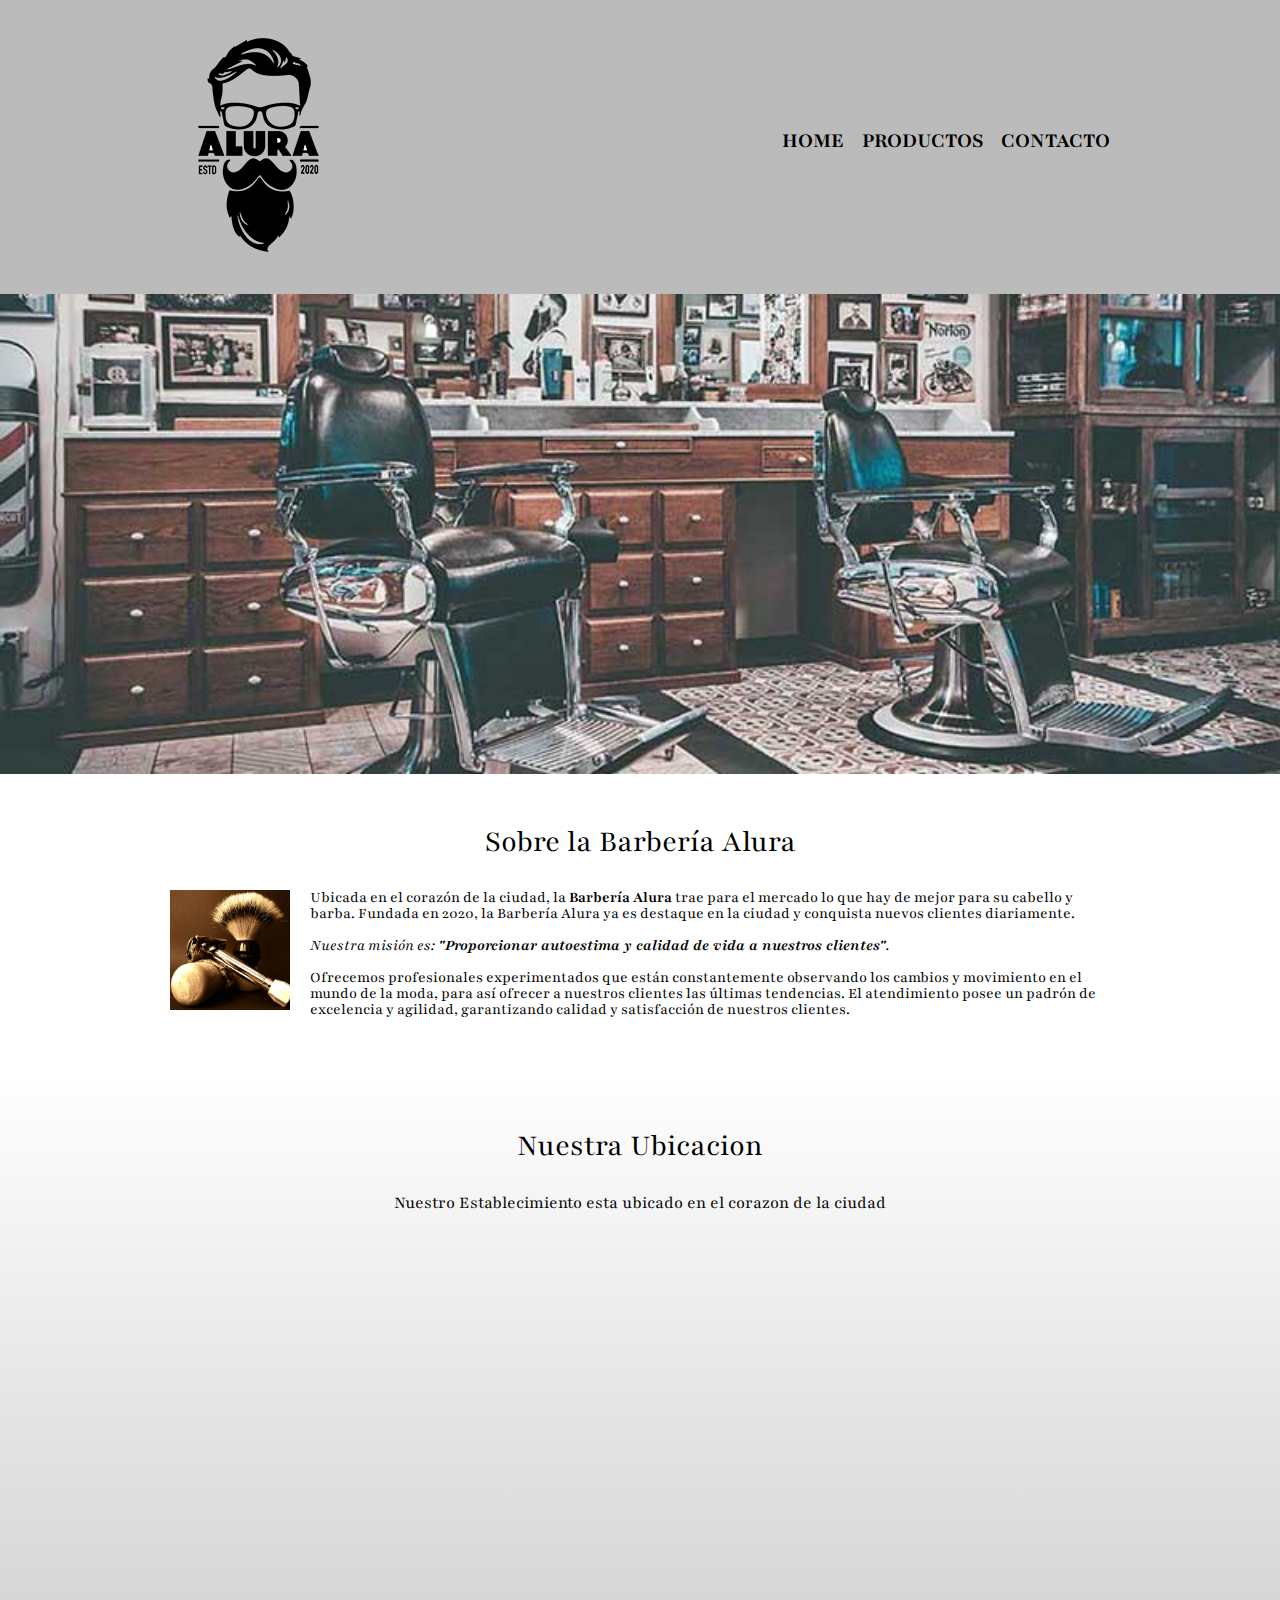
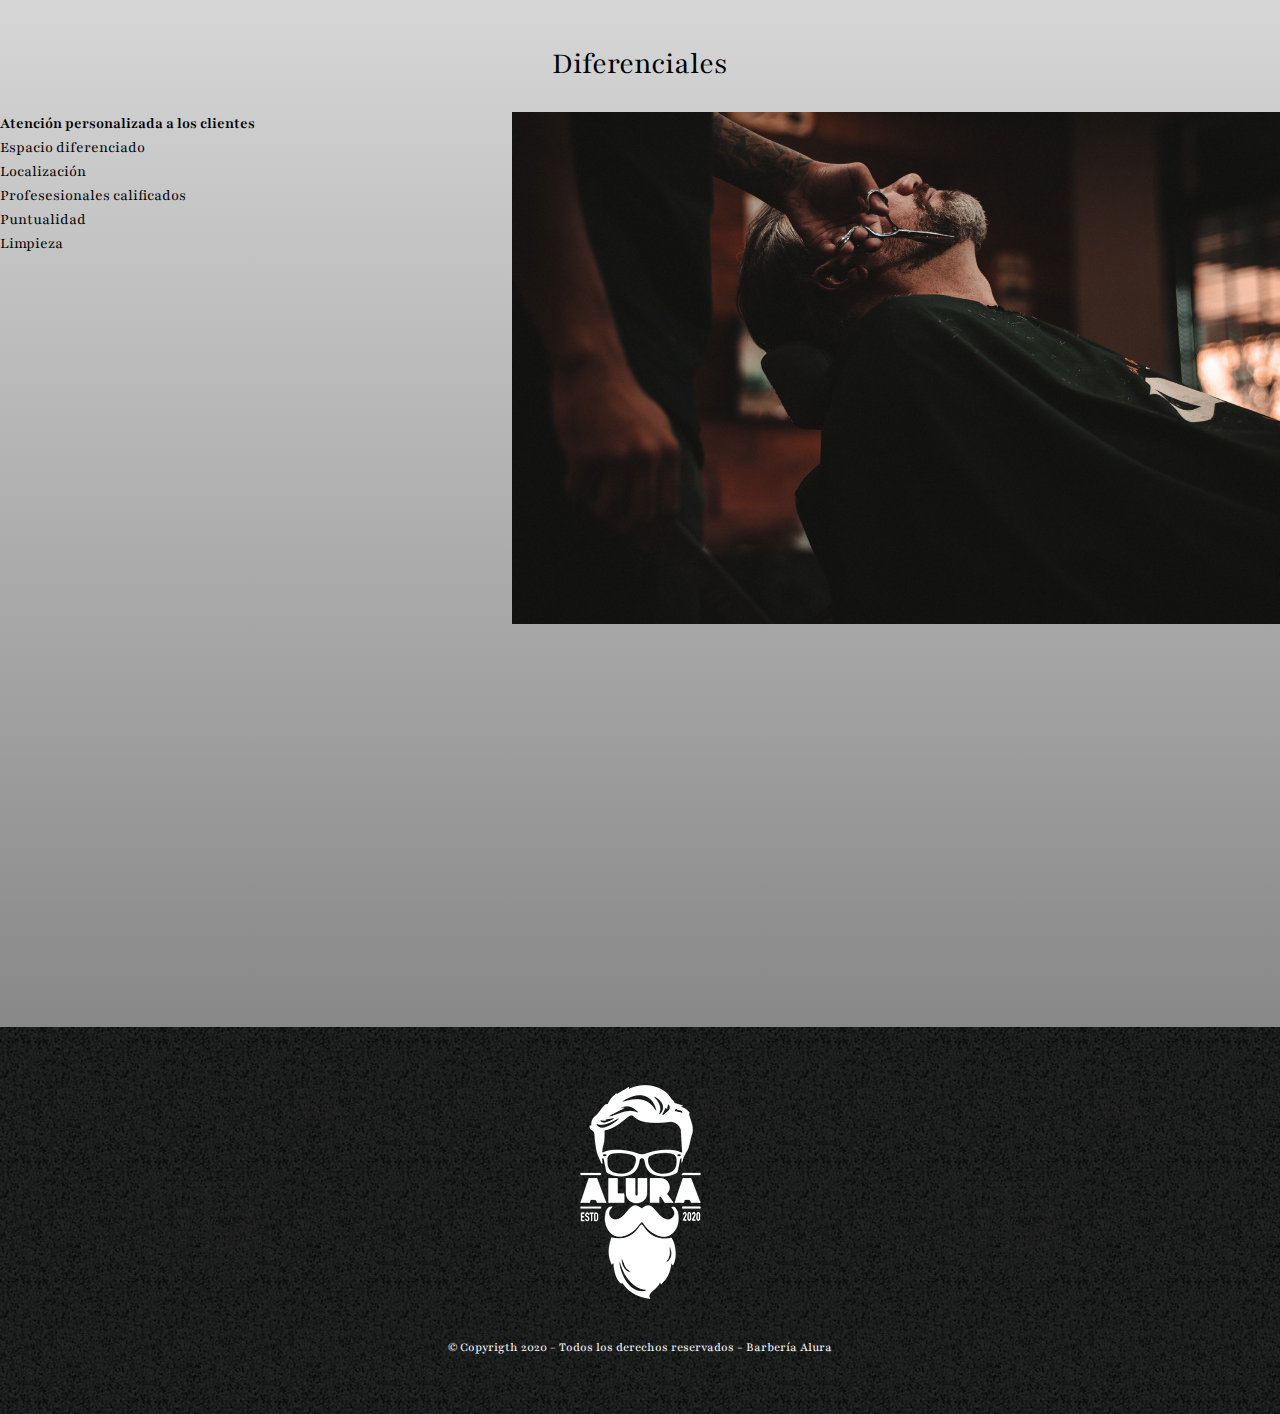
<file: 1759-HTML5 y CSS3 parte2-aula4/index.html>
<!DOCTYPE html>

<html lang="es">
    
    <head>

        <meta charset="UTF-8"> 
        <title>Barbería Alura</title>
        <link rel="stylesheet" href="reset.css">
        <link rel="stylesheet" href="styles.css">
        <link rel="preconnect" href="https://fonts.googleapis.com">
<link rel="preconnect" href="https://fonts.gstatic.com" crossorigin>
<link href="https://fonts.googleapis.com/css2?family=Playfair:ital@1&display=swap" rel="stylesheet">
    
    </head>

    <body>

        <header>
            <div class="caja">
                <h1><img src="imagenes/logo.png"></h1>
                <nav>
                    <ul>
                        <li><a href="index.html">Home</a></li>
                        <li><a href="productos.html">Productos</a></li>
                        <li><a href="contacto.html">Contacto</a></li>
                    </ul>
                </nav>
            </div>
        </header>
        <img class="banner" src="banner/banner.jpg">
        <main>

        
            <section class="principal">
                <h2 class="titulo-principal">Sobre la Barbería Alura</h2>
                <img src="utensilios.jpg" alt="utensilios barberia" class="utensilios">
    
                <p>Ubicada en el corazón de la ciudad, la <strong>Barbería Alura</strong> trae para el mercado lo que hay de mejor para su cabello y barba. Fundada en 2020, la Barbería Alura ya es destaque en la ciudad y conquista nuevos clientes diariamente.</p>
    
                <p id="mision"><em>Nuestra misión es: <strong>"Proporcionar autoestima y calidad de vida a nuestros clientes"</strong>.</em></p>
    
                <p>Ofrecemos profesionales experimentados que están constantemente observando los cambios y movimiento en el mundo de la moda, para así ofrecer a nuestros clientes las últimas tendencias. El atendimiento posee un padrón de excelencia y agilidad, garantizando calidad y satisfacción de nuestros clientes.</p> 
            </section>
            <div class="todo">
                <section class="mapa"> 
                    <h3 
                    class="titulo-principal" > Nuestra Ubicacion</h3>
                    <p> Nuestro Establecimiento esta ubicado en el corazon de la ciudad </p>
    
                    <div class="mapa-contenido">
                        <iframe src="https://www.google.com/maps/embed?pb=!1m14!1m12!1m3!1d883.0398959513329!2d-85.82013449202391!3d11.435863395970934!2m3!1f0!2f0!3f0!3m2!1i1024!2i768!4f13.1!5e1!3m2!1ses-419!2sni!4v1685423943294!5m2!1ses-419!2sni" width="100%" height="300" style="border:0;" allowfullscreen="" loading="lazy" referrerpolicy="no-referrer-when-downgrade"></iframe>
    
                    </div>
                    
                </section>
    
                <section class="diferenciales">
        
                    <h3 class="titulo-principal">Diferenciales</h3>
                    <div class="ContenidoDiferenciales">
                        <ul class="lista-Diferenciuales">
                            <li class="items">Atención personalizada a los clientes</li>
                            <li class="items">Espacio diferenciado</li>
                            <li class="items">Localización</li>
                            <li class="items">Profesesionales calificados</li>
                            <li class="items">Puntualidad</li>
                            <li class="items">Limpieza</li>
                        </ul><img src="diferenciales/diferenciales.jpg" class="imagen-Diferenciales">
                    </div>
    
    
                    <div class="video">
                        <iframe width="560" height="315" src="https://www.youtube.com/embed/wcVVXUV0YUY" frameborder="0" allow="accelerometer; autoplay; clipboard-write; encrypted-media; gyroscope; picture-in-picture" allowfullscreen></iframe>
                    </div>
                </section>
            </div>
            
        

    
            
        </main>

      
        
        <footer>
            <img src="logo-blanco.png" alt="logo en blnaco barberia Alura">
            <p class="copyright">
                &copy Copyrigth 2020 - Todos los derechos reservados - Barbería Alura
            </p>
        </footer>
    </body>
</html>
</file>
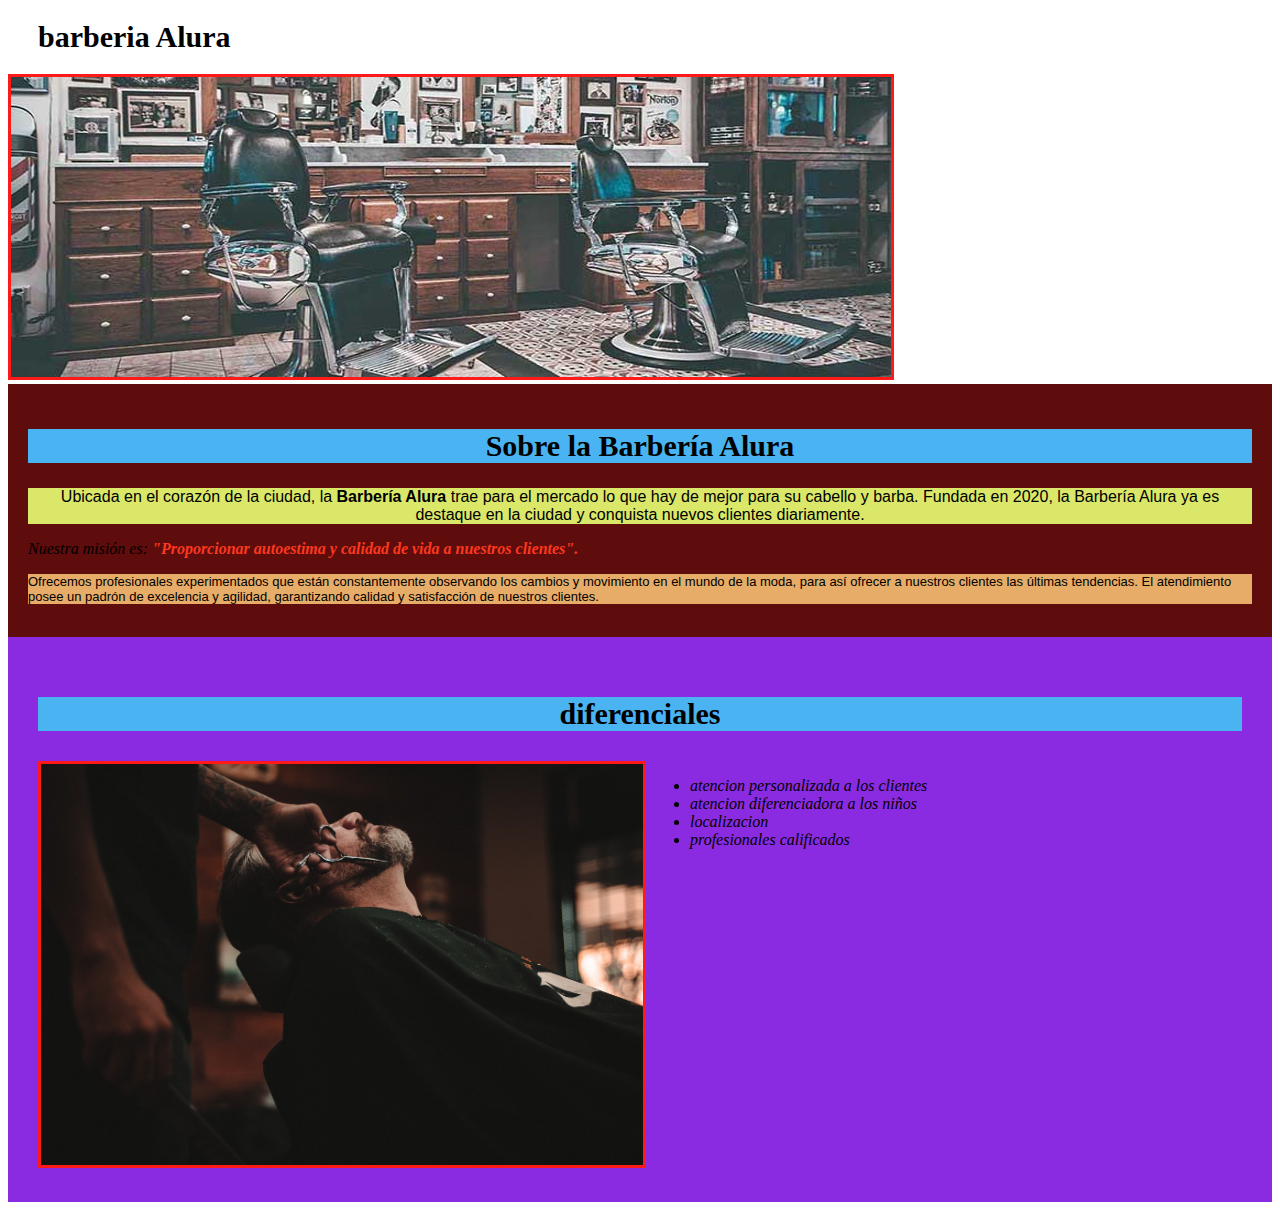
<file: curso 4 de programacion/index.html>
<!DOCTYPE html>
    <html lang="es">
            <head>
                <meta charset="UTF-8">
                <meta http-equiv="X-UA-Compatible" content="IE=edge">
                <meta name="viewport" content="width=device-width, initial-scale=1.0">
                <title>Barberia Alura</title>
                <link rel="stylesheet" href="style.css">
            </head>

            <body>

                <header> 
                        <h1 class="tituloPrincipal">barberia Alura</h1>
                </header>
                <img id="fotobarberia" src="banner.jpg" alt="BArberia Alura">
                <div class="principal">
                    <h2 class="tituloCentralizado">Sobre la Barbería Alura</h2> 

                    <p>Ubicada en el corazón de la ciudad, la <strong>Barbería Alura</strong> trae para el mercado lo que hay de mejor para su cabello y barba. Fundada en 2020, la Barbería Alura ya es destaque en la ciudad y conquista nuevos clientes diariamente. </p> 
    
                    <em> Nuestra misión es: <strong>"Proporcionar autoestima y calidad de vida a nuestros clientes". </strong> </em></p> 
    
                    <p id="presentacion":> Ofrecemos profesionales experimentados que están constantemente observando los cambios y movimiento en el mundo de la moda, para así ofrecer a nuestros clientes las últimas tendencias. El atendimiento posee un padrón de excelencia y agilidad, garantizando calidad y satisfacción de nuestros clientes.</p>
                </div>
                
                <div class="diferenciales">
                    <h3 class="tituloCentralizado">diferenciales</h3>
                    <img class="nuestrasDiferernciales" src="diferenciales.jpg" alt="nuestras diferencias">
                    <ul id="lista">
                        <li class="item">atencion personalizada a los clientes </li>
                        <li class="item">atencion diferenciadora a los niños </li>
                        <li class="item">localizacion   </li>
                        <li class="item">profesionales calificados </li>
                    </ul> 
                </div>
                
                    
                  
            </body>

    </html>
</file>
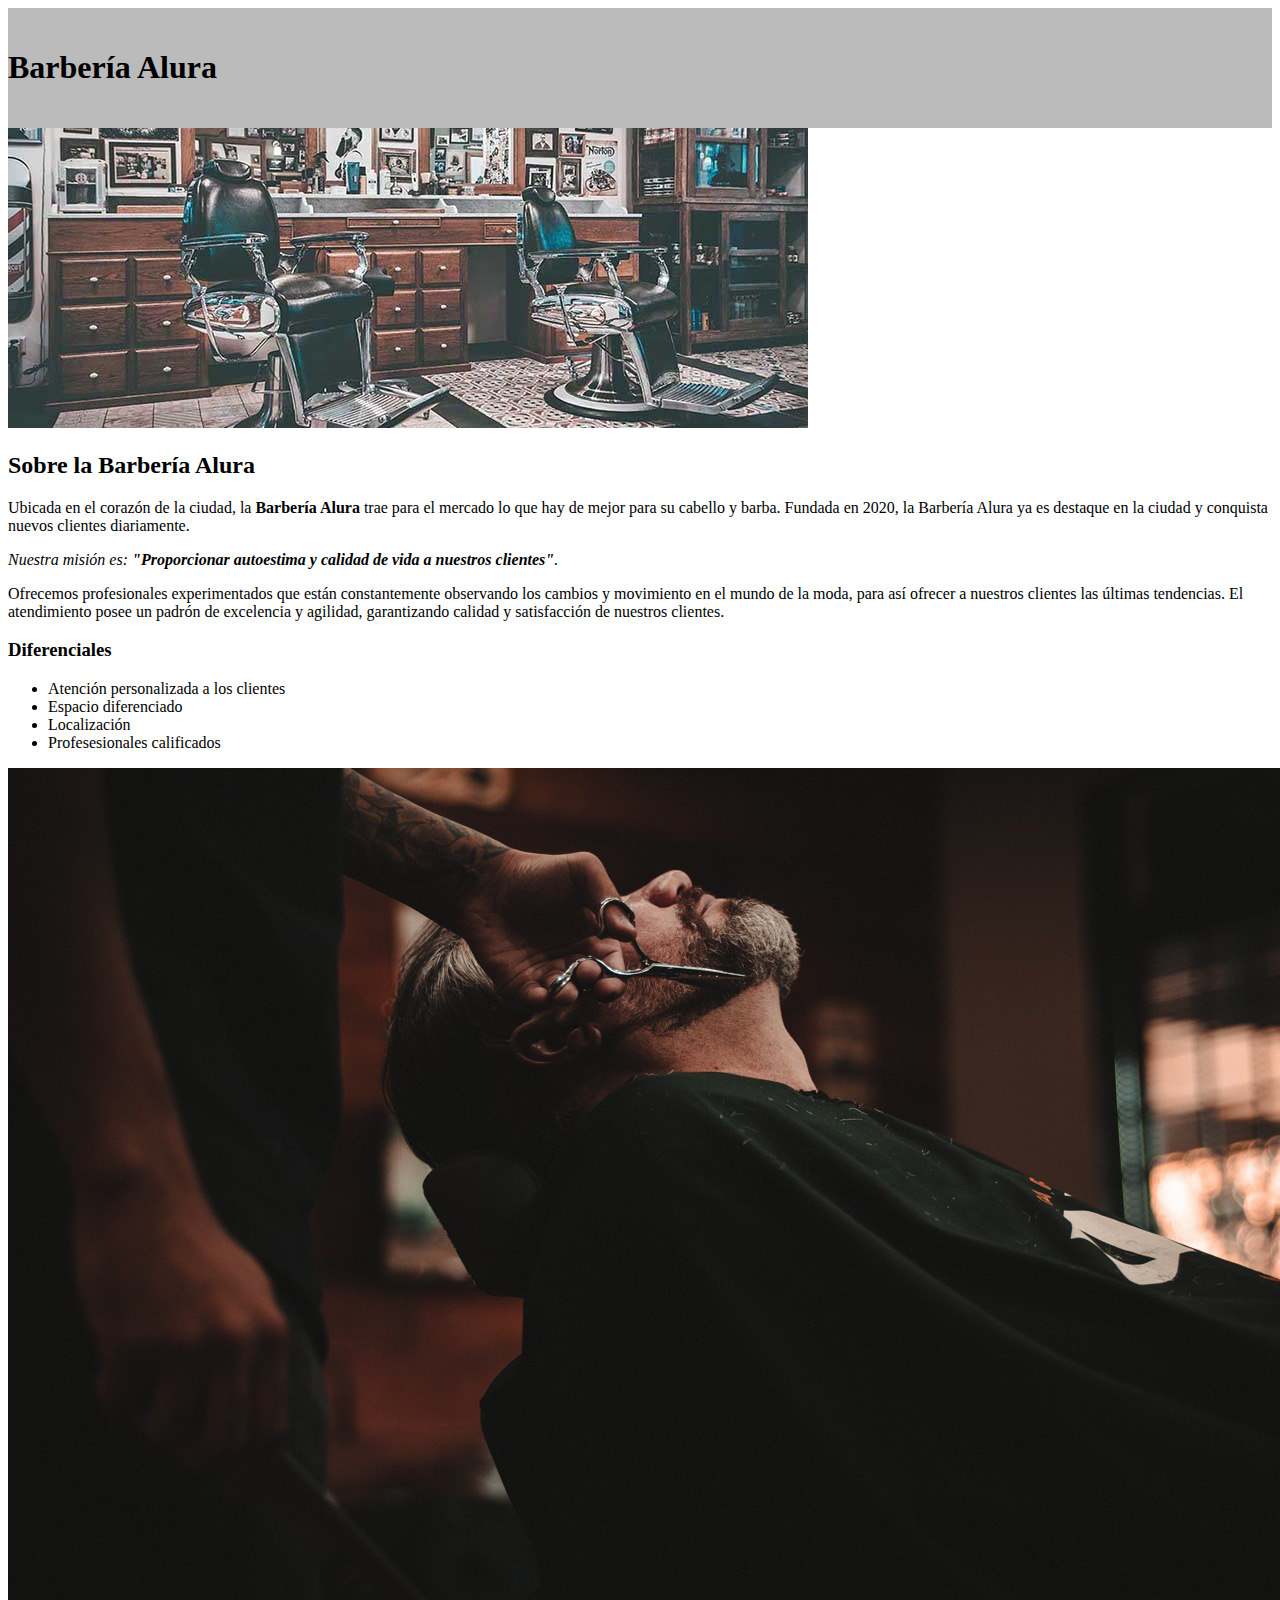
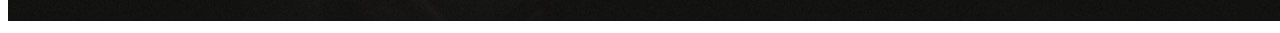
<file: curso 4 de programacion/curso5/index.html>
<!DOCTYPE html>

<html lang="es">
    
    <head>

        <meta charset="UTF-8"> 
        <title>Barbería Alura</title>
        <link rel="stylesheet" href="style.css">
    
    </head>

    <body>

        <header>
            <h1 class="titulo-principal">Barbería Alura</h1>
        </header>

        <img id="banner" src="banner/banner.jpg">
        
        <div class="principal">

            <h2 class="titulo-centralizado">Sobre la Barbería Alura</h2>

            <p>Ubicada en el corazón de la ciudad, la <strong>Barbería Alura</strong> trae para el mercado lo que hay de mejor para su cabello y barba. Fundada en 2020, la Barbería Alura ya es destaque en la ciudad y conquista nuevos clientes diariamente.</p>

            <p id="mision"><em>Nuestra misión es: <strong>"Proporcionar autoestima y calidad de vida a nuestros clientes"</strong>.</em></p>

            <p>Ofrecemos profesionales experimentados que están constantemente observando los cambios y movimiento en el mundo de la moda, para así ofrecer a nuestros clientes las últimas tendencias. El atendimiento posee un padrón de excelencia y agilidad, garantizando calidad y satisfacción de nuestros clientes.</p> 

        </div>

        <div class="diferenciales">

            <h3 class="titulo-centralizado">Diferenciales</h3>
        
            <ul>
                <li class="items">Atención personalizada a los clientes</li>
                <li class="items">Espacio diferenciado</li>
                <li class="items">Localización</li>
                <li class="items">Profesesionales calificados</li>
            </ul>

            <img src="diferenciales/diferenciales.jpg" class="imagenDiferenciales">

        </div>
        
        
    </body>
</html>
</file>
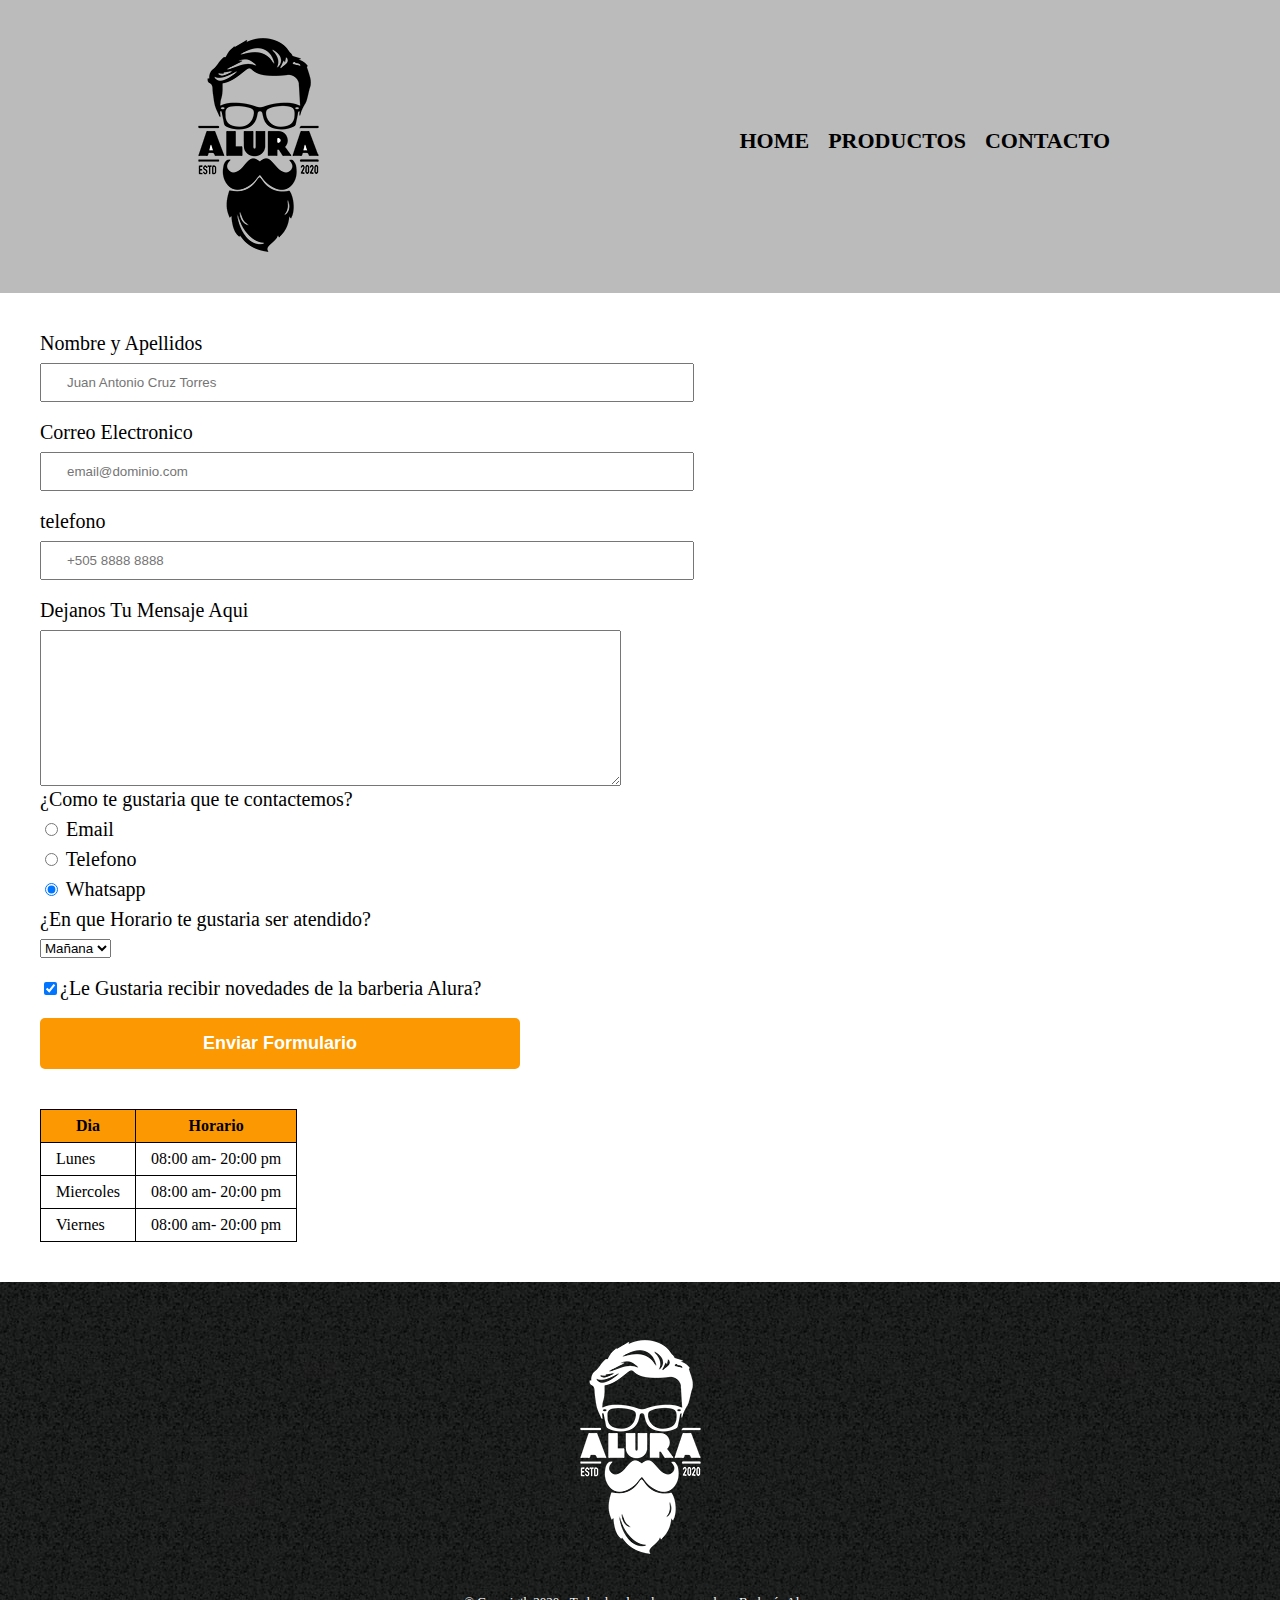
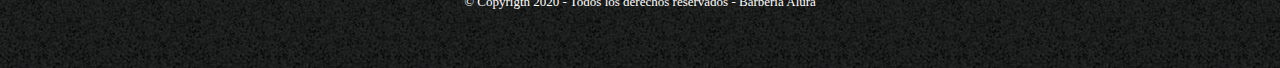
<file: 1759-HTML5 y CSS3 parte2-aula4/contacto.html>
<!DOCTYPE html>
<html lang="es">
    <head>
        <meta charset="UTF-8">
        <meta http-equiv="X-UA-Compatible" content="IE=edge">
        <meta name="viewport" content="width=device-width, initial-scale=1.0">
        <link rel="stylesheet" href="reset.css">
        <link rel="stylesheet" href="styles.css">
        <title>Contacto Barberia-Alura</title>
    </head>
    <body>
        <header>
            <div class="caja">
                <h1><img src="imagenes/logo.png"></h1>
                <nav>
                    <ul>
                        <li><a href="index.html">Home</a></li>
                        <li><a href="productos.html">Productos</a></li>
                        <li><a href="contacto.html">Contacto</a></li>
                    </ul>
                </nav>
            </div>
        </header>
        
        <main>
            <form>
                <label for="nombreApellidos"> Nombre y Apellidos </label>
                <input type="text" id="nombreApellidos" class="input-padron" required placeholder="Juan Antonio Cruz Torres"> 

                <label for="CorreoElectronico"> Correo Electronico</label>
                <input type="email" id="CorreoElectronico"class="input-padron"  required placeholder="email@dominio.com">

                <label for="telefono"> telefono</label>
                <input type="tel" id="Telefono"class="input-padron" required placeholder="+505 8888 8888">

                <label for="Mensaje">Dejanos Tu Mensaje Aqui</label>
                <textarea name="Mensaje"  id="Mensaje" cols="70" rows="10"></textarea required>

                <fieldset>
                    <legend>
                        <h2>¿Como te gustaria que te contactemos?</h2>
                    </legend>
           

                    <label for="radio-email" ><input type="radio" name="Contacto" value="email" id="radio-email"> Email</label>
                    
    
                    <label for="radio-telefono"><input type="radio" name="Contacto" value="telefono" id="radio-telefono"> Telefono</label>
                    
    
                    <label for="radio-whatsapp"><input type="radio" name="Contacto" value="whatsapp" id="radio-whatsapp" checked> Whatsapp</label>
                </fieldset>

                <fieldset>
                    <legend> 
                        <h2>¿En que Horario te gustaria ser atendido?</h2>
                    </legend>
                    
                    <select name="" id="">

                    <option value="">Mañana</option>
                    <option value="">Tarde</option>
                    <option value="">Noche</option>
                    </select>
                </fieldset>




                    <label class="checkbox"> <input type="checkbox" checked>¿Le Gustaria recibir novedades de la barberia Alura?  </label>

                            <input type="submit" value="Enviar Formulario" class="enviar">
                
            
              
                
            </form>
            <table>
                <thead>
                    <tr>
                        <th> Dia</th>
                        <th>Horario</th>
                    </tr>
                </thead>

                <tbody>
                    <tr>
                        <td>Lunes</td>
                        <td>08:00 am- 20:00 pm</td>
                    </tr>
                    <tr>
                        <td>Miercoles</td>
                        <td>08:00 am- 20:00 pm</td>
                    </tr>
                    <tr>
                        <td>Viernes</td>
                        <td>08:00 am- 20:00 pm</td>
                    </tr>
                </tbody>

            </table>
        </main>

        <footer>
            <img src="logo-blanco.png" alt="logo en blnaco barberia Alura">
            <p class="copyright">
                &copy Copyrigth 2020 - Todos los derechos reservados - Barbería Alura
            </p>
        </footer>
    </body>
</html>
</file>
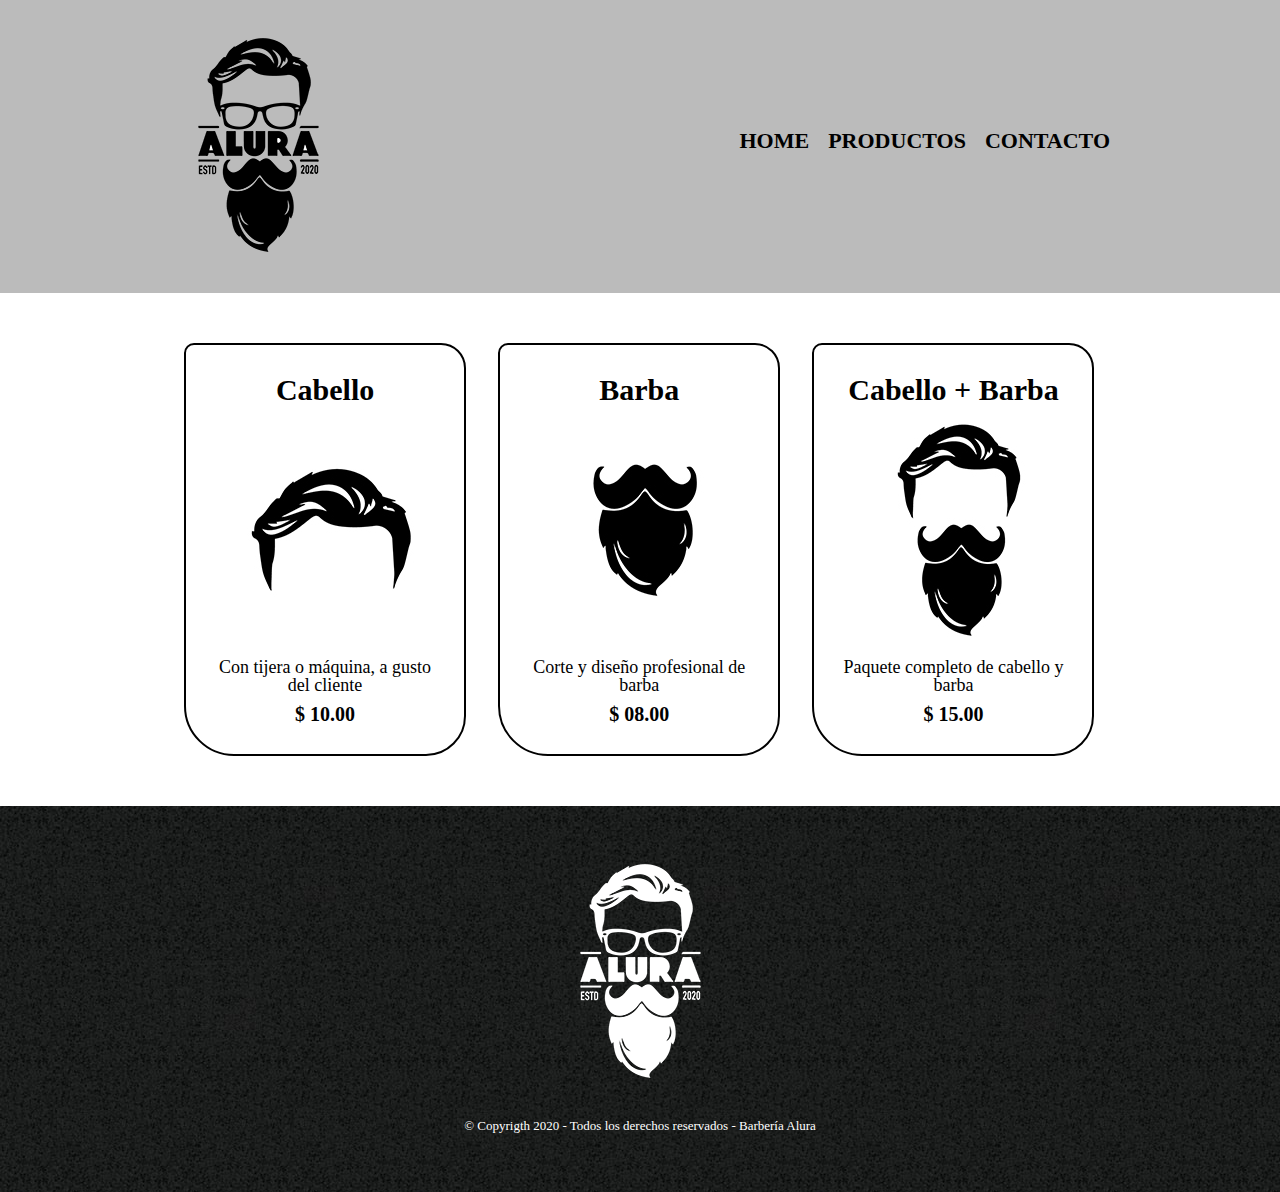
<file: 1759-HTML5 y CSS3 parte2-aula4/productos.html>
<!DOCTYPE html>

<html>
    <head>
        <meta charset="UTF-8">
        <title>Productos - Barbería Alura</title>
        <link rel="stylesheet" href="reset.css">
        <link rel="stylesheet" href="styles.css">
    </head>
    <body>
        <header>
            <div class="caja">
                <h1><img src="imagenes/logo.png"></h1>
                <nav>
                    <ul>
                        <li><a href="index.html">Home</a></li>
                        <li><a href="productos.html">Productos</a></li>
                        <li><a href="contacto.html">Contacto</a></li>
                    </ul>
                </nav>
            </div>
        </header>

        <main>
            <ul class="productos">
                <li>
                    <h2>Cabello</h2>
                    <img src="imagenes/cabello.jpg">
                    <p class="producto-descripcion">Con tijera o máquina, a gusto del cliente</p>
                    <p class="producto-precio">$ 10.00</p>
                </li>
                <li>
                    <h2>Barba</h2>
                    <img src="imagenes/barba.jpg">
                    <p class="producto-descripcion">Corte y diseño profesional de barba</p>
                    <p class="producto-precio">$ 08.00</p>
                </li>
                <li>
                    <h2>Cabello + Barba</h2>
                    <img src="imagenes/cabello+barba.jpg">
                    <p class="producto-descripcion">Paquete completo de cabello y barba</p>
                    <p class="producto-precio">$ 15.00</p>
                </li>
            </ul>
        </main>
        <footer>
                <img src="logo-blanco.png" alt="logo en blnaco barberia Alura">
                <p class="copyright">
                    &copy Copyrigth 2020 - Todos los derechos reservados - Barbería Alura
                </p>
        </footer>
    </body>
</html>
</file>
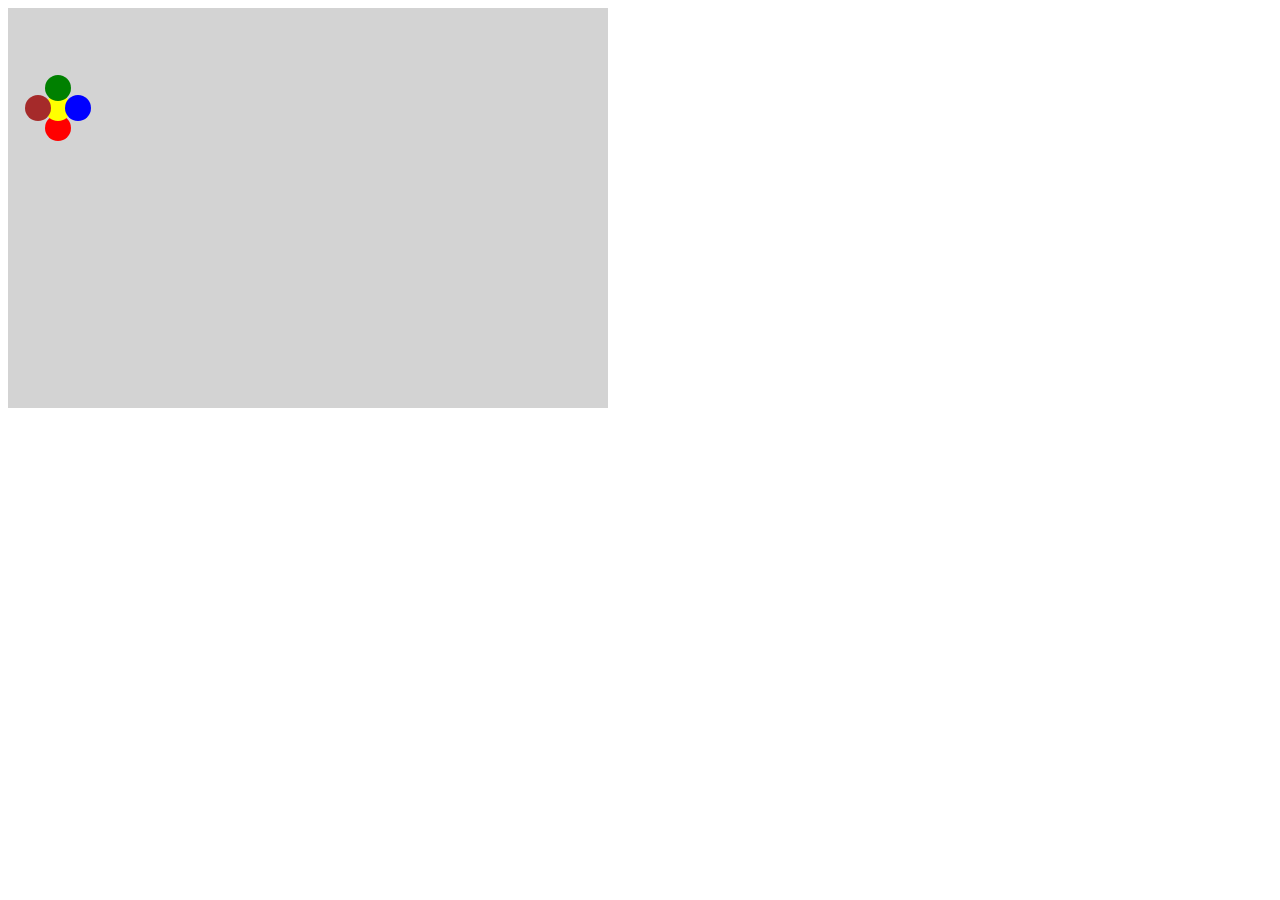
<file: Curso 3 programacion/curson.html>
<!DOCTYPE html>
<html lang="en">
<head>
    <meta charset="UTF-8">
    <meta http-equiv="X-UA-Compatible" content="IE=edge">
    <meta name="viewport" content="width=device-width, initial-scale=1.0">
    <title>Document</title>
</head>
<body>
    <canvas width="600" height="400"></canvas>
    <script>

        /*
        function dibujarCuadrado(x,y,COLOR){
        var pantalla =document.querySelector("canvas");
        var pincel = pantalla.getContext("2d");
        pincel.fillStyle=COLOR;
        pincel.fillRect(x,y,50,50);
        pincel.strokeStyle="black";
        pincel.strokeRect(x,y,50,50);
        }
       
        var x=0;
        
        while (x<600){
        dibujarCuadrado(x,50,"blue");
        dibujarCuadrado(x,100,"yellow");
        dibujarCuadrado(x,300,"red");
        x=x+50;
        }
        
        for(x=0; x<600; x=x+50){
        dibujarCuadrado(x,0,"blue");
        dibujarCuadrado(x,200,"yellow");
        dibujarCuadrado(x,350,"red");
        }     
        */
        var pantalla = document.querySelector("canvas");
    var pincel = pantalla.getContext("2d");
    pincel.fillStyle = "lightgray";
    pincel.fillRect(0, 0, 600, 400);

    function dibujarCirculo(x, y, radio, color) {

        pincel.fillStyle = color;
        pincel.beginPath();
        pincel.arc(x, y, radio, 0, 2*3.14);
        pincel.fill();
    }
    function dibujarFlor(x,y){
    dibujarCirculo(x,y+20,13,"red");
    dibujarCirculo(x,y,13,"yellow");
    dibujarCirculo(x,y-20,13,"green");
    dibujarCirculo(x+20,y,13,"blue");
    dibujarCirculo(x-20,y,13,"brown");
    }
dibujarFlor(50,100)


    </script>
</body>
</html>
</file>
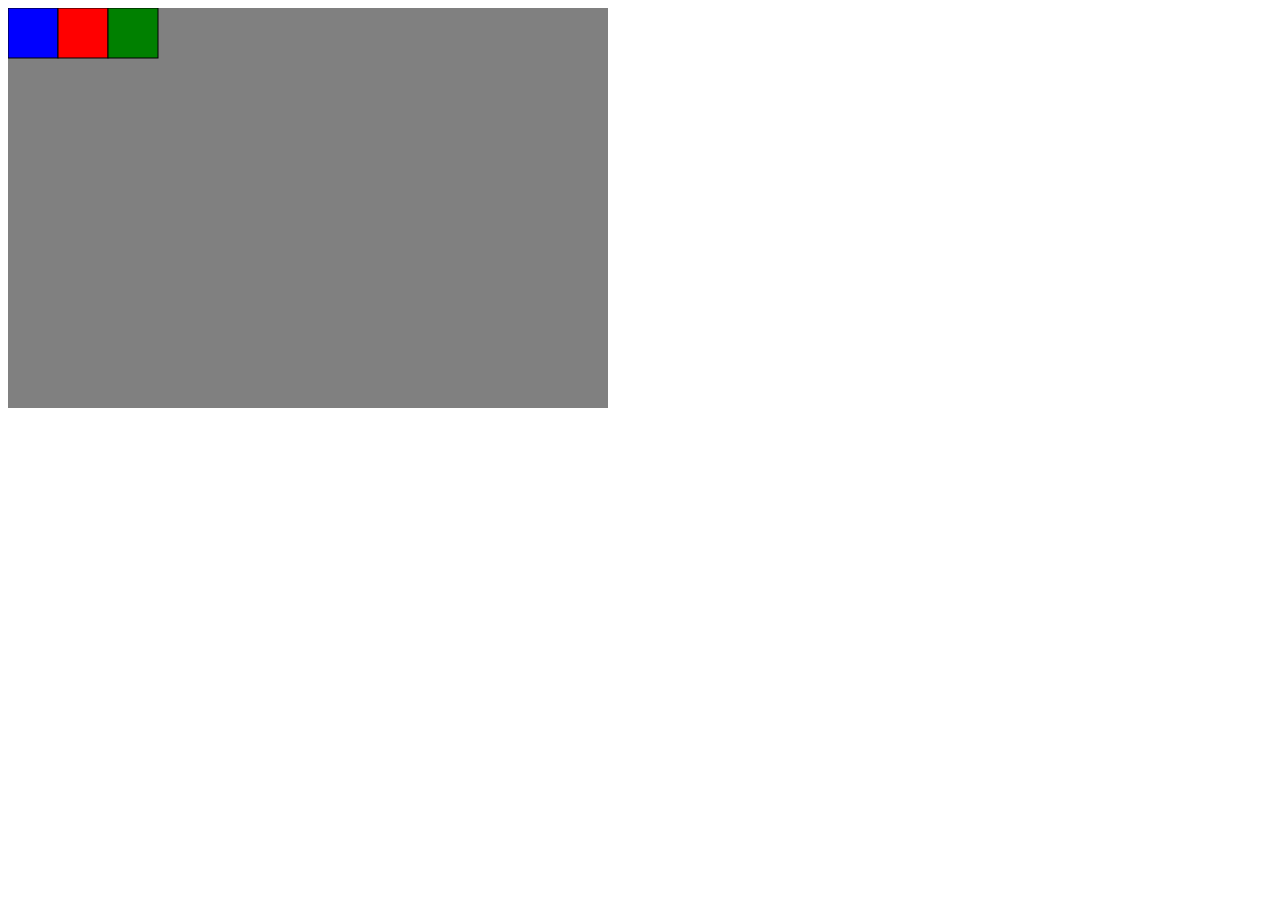
<file: Curso 3 programacion/ejercicio final 1.html>
<!DOCTYPE html>
<html lang="en">
<head>
    <meta charset="UTF-8">
    <meta http-equiv="X-UA-Compatible" content="IE=edge">
    <meta name="viewport" content="width=device-width, initial-scale=1.0">
    <title>Document</title>
</head>
<body>
    <canvas width="600" height="400"></canvas>

<script>
    var pantalla = document.querySelector('canvas');
    var pincel = pantalla.getContext('2d');

    pincel.fillStyle = 'grey';
    pincel.fillRect(0, 0, 600, 400);

    var puedoDibujar = false;

    function dibujarCuadrado(x, y, color) {
        pincel.fillStyle = color;
        pincel.fillRect(x, y, 50, 50);
        pincel.strokeStyle = "black";
        pincel.strokeRect(x, y, 50, 50);
    }

    dibujarCuadrado(0, 0, "blue");
    dibujarCuadrado(50, 0, "red");
    dibujarCuadrado(100, 0, "green");

    function cambiarColorPincel(color) {
        pincel.fillStyle = color;
    }

    function dibujarCirculo(evento) {
        if (puedoDibujar) {
            var x = evento.pageX - pantalla.offsetLeft;
            var y = evento.pageY - pantalla.offsetTop;

            // Verificar si el clic está dentro del área de la paleta
            if (x < 150 && y < 50) {
                return; // No hacer nada si está en la paleta
            }

            pincel.beginPath();
            pincel.arc(x, y, 5, 0, 2 * Math.PI);
            pincel.fill();
        }
    }

    pantalla.onmousemove = dibujarCirculo;

    function habilitarDibujar() {
        puedoDibujar = true;
    }

    function deshabilitarDibujar() {
        puedoDibujar = false;
    }

    pantalla.onmousedown = habilitarDibujar;

    pantalla.onmouseup = deshabilitarDibujar;

    pantalla.onclick = function(evento) {
        var x = evento.pageX - pantalla.offsetLeft;
        var y = evento.pageY - pantalla.offsetTop;

        // Verificar si el clic está dentro del área de la paleta
        if (x < 150 && y < 50) {
            if (x < 50) {
                cambiarColorPincel("blue");
            } else if (x < 100) {
                cambiarColorPincel("red");
            } else {
                cambiarColorPincel("green");
            }
        }
    };
</script>
</body>
</html>
</file>
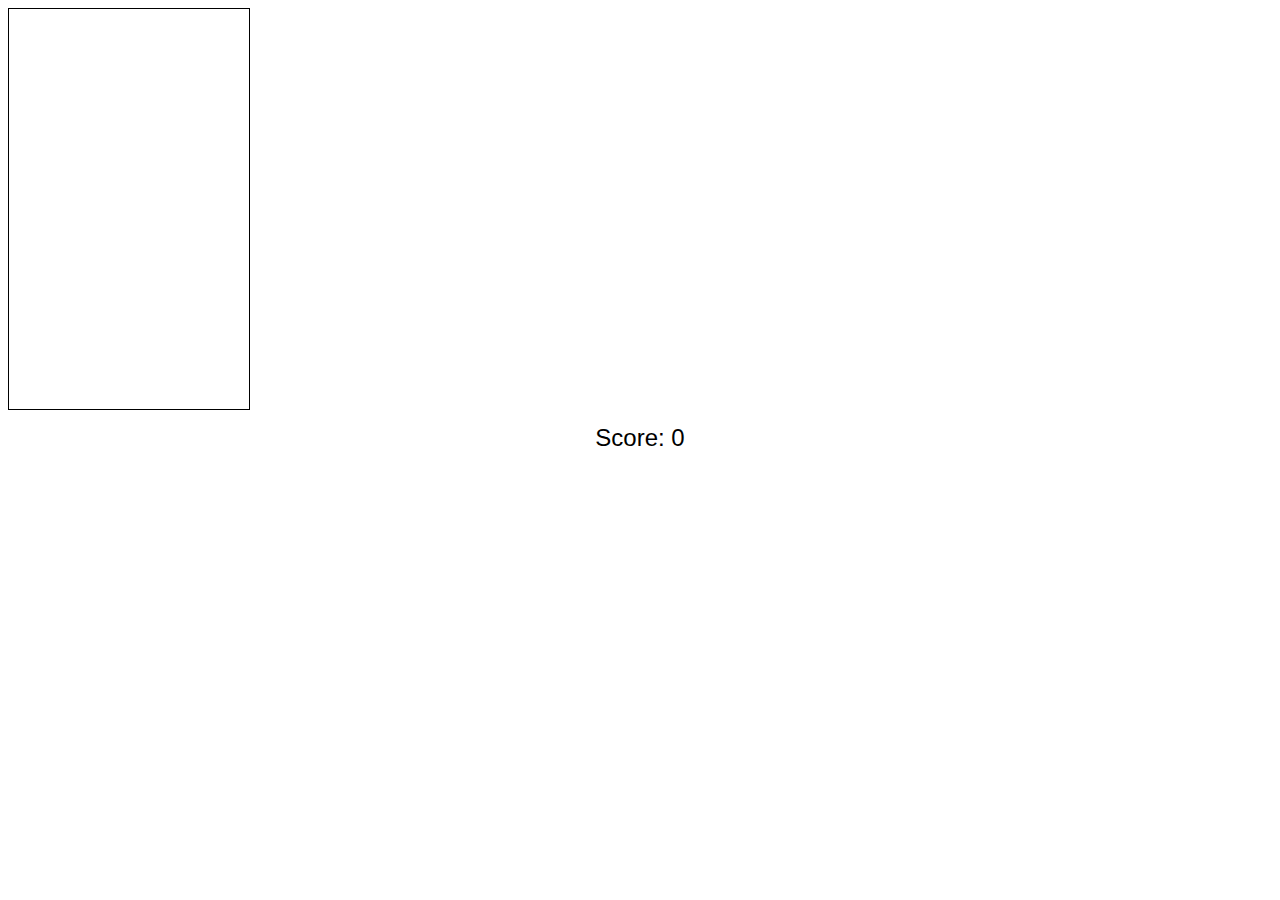
<file: Curso 3 programacion/snake.html>
<!DOCTYPE html>
<html>
<head>
    <title>Tetris</title>
    <style>
        /* Estilos CSS */
        body {
            font-family: Arial, sans-serif;
        }
        #tetrisCanvas {
            border: 1px solid #000;
            background-color: #FFF;
        }
        #scoreBoard {
            font-size: 24px;
            text-align: center;
            margin-top: 10px;
        }
    </style>
</head>
<body>
    <canvas id="tetrisCanvas" width="240" height="400"></canvas>
    <div id="scoreBoard">Score: 0</div>

    <script>
        // Variables y constantes
        const canvas = document.getElementById("tetrisCanvas");
        const context = canvas.getContext("2d");
        const scoreBoard = document.getElementById("scoreBoard");
        const ROWS = 20;
        const COLS = 10;
        const BLOCK_SIZE = 20;
        const EMPTY_BLOCK = "#FFF";
        const PIECES = [
            [Z, "#f44336"],
            [S, "#4caf50"],
            [T, "#9c27b0"],
            [O, "#ffeb3b"],
            [L, "#ff9800"],
            [I, "#03a9f4"],
            [J, "#795548"]
        ];
        let board = createEmptyBoard();
        let currentPiece;
        let currentPieceColor;
        let currentPieceX;
        let currentPieceY;
        let score = 0;
        let gameInterval;
        let isGameOver = false;

        // Crear un tablero vacío
        function createEmptyBoard() {
            let board = [];
            for (let row = 0; row < ROWS; row++) {
                board[row] = [];
                for (let col = 0; col < COLS; col++) {
                    board[row][col] = EMPTY_BLOCK;
                }
            }
            return board;
        }

        // Dibujar el tablero y las piezas
        function draw() {
            // Limpiar el canvas
            context.clearRect(0, 0, canvas.width, canvas.height);

            // Dibujar el tablero
            for (let row = 0; row < ROWS; row++) {
                for (let col = 0; col < COLS; col++) {
                    drawBlock(col, row, board[row][col]);
                }
            }

            // Dibujar la pieza actual
            if (currentPiece) {
                for (let row = 0; row < currentPiece.length; row++) {
                    for (let col = 0; col < currentPiece[row].length; col++) {
                        if (currentPiece[row][col]) {
                            drawBlock(currentPieceX + col, currentPieceY + row, currentPieceColor);
                        }
                    }
                }
            }
        }

        // Dibujar un bloque en una posición específica
        function drawBlock(x, y, color) {
            context.fillStyle = color;
            context.fillRect(x * BLOCK_SIZE, y * BLOCK_SIZE, BLOCK_SIZE, BLOCK_SIZE);
            context.strokeStyle = "#000";
            context.strokeRect(x * BLOCK_SIZE, y * BLOCK_SIZE, BLOCK_SIZE, BLOCK_SIZE);
        }

        // Generar una nueva pieza aleatoria
        function generateRandomPiece() {
            const randomIndex = Math.floor(Math.random() * PIECES.length);
            const piece = PIECES[randomIndex][0];
            const color = PIECES[randomIndex][1];
            return {
                piece: piece,
                color: color,
                x: Math.floor(COLS / 2) - Math.floor(piece[0].length / 2),
                y: 0
            };
        }

        // Colocar la pieza actual en el tablero
        function placePiece() {
            for (let row = 0; row < currentPiece.length; row++) {
                for (let col = 0; col < currentPiece[row].length; col++) {
                    if (currentPiece[row][col]) {
                        const boardX = currentPieceX + col;
                        const boardY = currentPieceY + row;
                        board[boardY][boardX] = currentPieceColor;
                    }
                }
            }
        }

        // Verificar si se puede mover la pieza hacia la izquierda
        function canMoveLeft() {
            for (let row = 0; row < currentPiece.length; row++) {
                for (let col = 0; col < currentPiece[row].length; col++) {
                    if (currentPiece[row][col]) {
                        const nextX = currentPieceX + col - 1;
                        if (nextX < 0 || board[currentPieceY + row][nextX] !== EMPTY_BLOCK) {
                            return false;
                        }
                    }
                }
            }
            return true;
        }

        // Verificar si se puede mover la pieza hacia la derecha
        function canMoveRight() {
            for (let row = 0; row < currentPiece.length; row++) {
                for (let col = 0; col < currentPiece[row].length; col++) {
                    if (currentPiece[row][col]) {
                        const nextX = currentPieceX + col + 1;
                        if (nextX >= COLS || board[currentPieceY + row][nextX] !== EMPTY_BLOCK) {
                            return false;
                        }
                    }
                }
            }
            return true;
        }

        // Verificar si se puede mover la pieza hacia abajo
        function canMoveDown() {
            for (let row = 0; row < currentPiece.length; row++) {
                for (let col = 0; col < currentPiece[row].length; col++) {
                    if (currentPiece[row][col]) {
                        const nextY = currentPieceY + row + 1;
                        if (nextY >= ROWS || board[nextY][currentPieceX + col] !== EMPTY_BLOCK) {
                            return false;
                        }
                    }
                }
            }
            return true;
        }

        // Mover la pieza hacia la izquierda
        function moveLeft() {
            if (canMoveLeft()) {
                currentPieceX--;
            }
        }

        // Mover la pieza hacia la derecha
        function moveRight() {
            if (canMoveRight()) {
                currentPieceX++;
            }
        }

        // Mover la pieza hacia abajo
        function moveDown() {
            if (canMoveDown()) {
                currentPieceY++;
            } else {
                placePiece();
                clearLines();
                if (!isGameOver) {
                    spawnNextPiece();
                }
            }
        }

        // Rotar la pieza en sentido horario
        function rotatePiece() {
            const nextPiece = rotateMatrix(currentPiece);
            if (isValidMove(nextPiece, currentPieceX, currentPieceY)) {
                currentPiece = nextPiece;
            }
        }

        // Verificar si una rotación es válida
        function isValidMove(piece, x, y) {
            for (let row = 0; row < piece.length; row++) {
                for (let col = 0; col < piece[row].length; col++) {
                    if (piece[row][col]) {
                        const boardX = x + col;
                        const boardY = y + row;
                        if (boardX < 0 || boardX >= COLS || boardY >= ROWS || board[boardY][boardX] !== EMPTY_BLOCK) {
                            return false;
                        }
                    }
                }
            }
            return true;
        }

        // Rotar una matriz en sentido horario
        function rotateMatrix(matrix) {
            const rotatedMatrix = [];
            const rows = matrix.length;
            const cols = matrix[0].length;
            for (let col = 0; col < cols; col++) {
                rotatedMatrix[col] = [];
                for (let row = rows - 1; row >= 0; row--) {
                    rotatedMatrix[col][rows - row - 1] = matrix[row][col];
                }
            }
            return rotatedMatrix;
        }

        // Eliminar líneas completas y sumar puntos
        function clearLines() {
            let linesCleared = 0;
            for (let row = ROWS - 1; row >= 0; row--) {
                if (board[row].every(block => block !== EMPTY_BLOCK)) {
                    board.splice(row, 1);
                    board.unshift(Array(COLS).fill(EMPTY_BLOCK));
                    linesCleared++;
                }
            }
            if (linesCleared > 0) {
                score += calculateScore(linesCleared);
                scoreBoard.innerHTML = "Score: " + score;
            }
        }

        // Calcular la puntuación en función del número de líneas eliminadas
        function calculateScore(lines) {
            switch (lines) {
                case 1:
                    return 40;
                case 2:
                    return 100;
                case 3:
                    return 300;
                case 4:
                    return 1200;
                default:
                    return 0;
            }
        }

        // Generar la siguiente pieza
        function spawnNextPiece() {
            currentPiece = generateRandomPiece();
            currentPieceColor = currentPiece.color;
            currentPieceX = currentPiece.x;
            currentPieceY = currentPiece.y;
            if (!isValidMove(currentPiece.piece, currentPieceX, currentPieceY)) {
                gameOver();
            }
        }

        // Finalizar el juego
        function gameOver() {
            isGameOver = true;
            clearInterval(gameInterval);
            context.fillStyle = "#000";
            context.fillRect(0, canvas.height / 2 - 20, canvas.width, 40);
            context.fillStyle = "#FFF";
            context.font = "24px Arial";
            context.fillText("Game Over", canvas.width / 2 - 60, canvas.height / 2 + 8);
        }

        // Iniciar el juego
        function startGame() {
            score = 0;
            scoreBoard.innerHTML = "Score: " + score;
            board = createEmptyBoard();
            isGameOver = false;
            spawnNextPiece();
            gameInterval = setInterval(() => {
                moveDown();
                draw();
            }, 500);
        }

        // Controlar el movimiento y rotación de la pieza con las teclas
        document.addEventListener("keydown", event => {
            if (!isGameOver) {
                if (event.code === "ArrowLeft") {
                    moveLeft();
                } else if (event.code === "ArrowRight") {
                    moveRight();
                } else if (event.code === "ArrowDown") {
                    moveDown();
                } else if (event.code === "ArrowUp") {
                    rotatePiece();
                }
                draw();
            }
            
        });

        // Iniciar el juego al cargar la página
        startGame();
    </script>
</body>
</html>
</file>
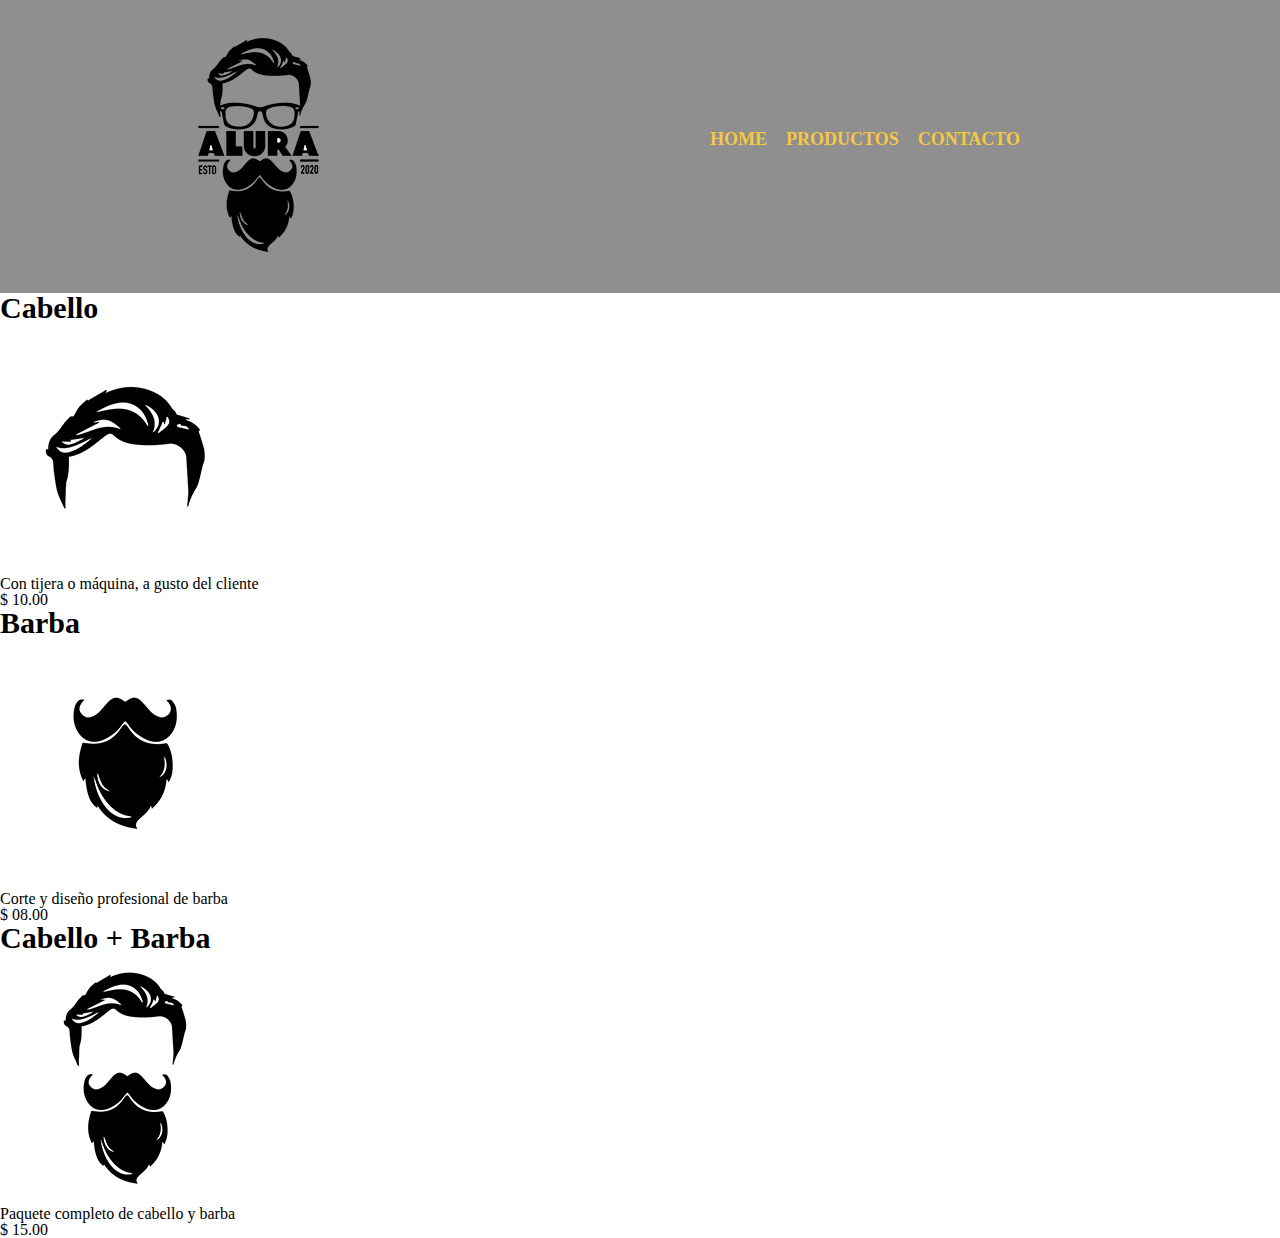
<file: curso 4 de programacion/curso5/productos.html>
<!DOCTYPE html>

<html>
    <head>
        <meta charset="UTF-8">
        <title>Productos - Barbería Alura</title>
        <link rel="stylesheet" href="reset.css">
        <link rel="stylesheet" href="productos.css">
    </head>
    <body>
        <header>
            <div class="caja">
                <h1><img src="imagenes/logo.png"></h1>
                <nav>
                    <ul>
                        <li><a href="index.html">Home</a></li>
                        <li><a href="productos.html">Productos</a></li>
                        <li><a href="contacto.html">Contacto</a></li>
                    </ul>
                </nav>
            </div>
        </header>

        <main>
            <ul class="productos">
                <li>
                    <h2>Cabello</h2>
                    <img src="imagenes/cabello.jpg">
                    <p class="producto-descripcion">Con tijera o máquina, a gusto del cliente</p>
                    <p class="producto-precio">$ 10.00</p>
                </li>
                <li>
                    <h2>Barba</h2>
                    <img src="imagenes/barba.jpg">
                    <p class="producto-descripcion">Corte y diseño profesional de barba</p>
                    <p class="producto-precio">$ 08.00</p>
                </li>
                <li>
                    <h2>Cabello + Barba</h2>
                    <img src="imagenes/cabello+barba.jpg">
                    <p class="producto-descripcion">Paquete completo de cabello y barba</p>
                    <p class="producto-precio">$ 15.00</p>
                </li>
            </ul>
        </main>
    </body>
</html>
</file>
<file: 1759-HTML5 y CSS3 parte2-aula4/styles.css>
body{
    font-family: 'Playfair', serif;
}
header {
    font-family: 'Playfair', serif;
    background-color: #BBBBBB;
    padding: 20px 0;
}

.caja{
    width: 940px;
    position: relative;
    margin: 0 auto;
}

nav{
    position: absolute;
    top:110px;
    right: 0;
}

nav li{
    display: inline;
    margin: 0 0 0 15px;
}

nav a{
    text-transform: uppercase;
    color: #000000;
    font-weight: bold;
    font-size: 22px;
    text-decoration: none;

}

nav a:hover{
    color: #fcce01;
    text-decoration: underline;
}

.productos{
    width: 940px;
    margin: 0 auto;
    padding: 50px;
}


.productos li{
    display: inline-block;
    text-align: center;
    width: 30%;
    vertical-align: top;
    margin: 0 1.5%;
    padding: 30px 20px;
    box-sizing: border-box;
    border-color: #000000;
    border-width: 2px;
    border-style: solid;
    border-radius: 10px 25px 40px 50px;
}

.productos li:hover{
    border-color: #fcce01;
}

.productos li:active{
    border-color: #01fc01;
}

.productos h2{
    font-size: 30px;
    font-weight: bold;
}

.productos li:hover h2{
    font-size: 35px;   
}

.producto-descripcion{
    font-size: 18px;
}

.producto-precio{
    font-size: 20px;
    font-weight: bold;
    margin-top:10px;
}

footer{
    text-align: center;

    background:url(imagenes/bg.jpg);
    padding: 40px;

}

.copyright{
font-size: 13px;
    color: #ffffff;
    margin: 20px;
}



form{
    margin: 40px;
}

form label,form legend{
    display: block;
    font-size: 20px;
    margin: 0 0 10px;

}

.input-padron{
    display: block;
    margin:0 0 20px;
    padding: 10px 25px;
    width: 50%;
}

.checkbox{
    margin: 20px 0;
}
.enviar{
    width: 40%;
    padding: 15px 0;
    font-size: 18px;
    font-weight: bold;
    color: #ffffff;
    background-color: #fc9801;
    border: none;
    border-radius: 5px;
    transition: 1.5s all;
    cursor: pointer;
    

}

.enviar:hover{
    background-color: #0fff23;
    border: #fc9801;
    
    transform: scale(1.2)  
    
}
table{


    margin: 40px 40px;
}

thead{
    background-color: #fc9801;
    color: #ffffff;
    font-weight: bold;
    
}
td,th{
    border: 1px solid;
    color: #000000;
    margin: 3px;
    padding: 8px 15px;
}


/* estilo para index.html */

.banner{
    width: 100%;
    
}
.principal{
    
    Padding: 3em;
    width: 940px;
    margin: 0 auto;
}



.titulo-principal{
    text-align: center;
    font-size: 2em;
    margin: 0 0  1em;
    clear: left;
}

.principal p{
    margin: 0 0 1em;
    


}


.principal strong{
    font-weight: bold;
}

.principal em{
    font-style: italic;
}

.utensilios{
    width: 120px;
    float: left;
    margin: 0 20px 20px 0;
}

.todo{
    background:linear-gradient(#FEFEFE , #888888 );
}

.mapa{
  
    padding: 3em 0;

   
}

.mapa p{
    font-size: 18px;
    margin: 0 0 2em;
    text-align: center;
}

.mapa-contenido{
    width: 940px;
    margin: 0 auto;
}

.diferenciales{

    padding: 3em 0;

}
.contenidoDiferenciuales{
    width: 640px;
    margin: 0 auto;
}

.lista-Diferenciuales{
width: 40%;
display: inline-block;
vertical-align: top;


}

.items{
    line-height: 1.5;
}
.imagen-Diferenciales{
    width: 60%;
    
}

.items:first-child{
    font-weight: bold;
}


.video {
    width: 560px;
    margin: 1em auto;
}
</file>
<file: curso 4 de programacion/style.css>
body{}  
.tituloCentralizado{text-align: center;font-family: 'Times New Roman';font-size: 30px;background-color: rgb(73, 180, 241);

}
.tituloPrincipal{padding-left: 30px;font-family: 'Times New Roman';font-size: 30px}    
#presentacion{
    background-color: rgb(231, 172, 104);
    font-family: Arial;
    font-size: 13px;
    text-align: left;
    position: relative;

}


    
#fotobarberia{
    position: relative;
    margin: auto;
    width: 880px;
    height: 300px;
    border: 
    3px solid rgb(255, 26, 26);

   
}
.principal{background-color: rgb(94, 12, 12);
    padding: 20px;}


p{text-align: center;font-family: Arial;font-size: 16px;
    background-color: rgb(219, 231, 104);
}
   
em strong{color: rgb(252, 56, 30);}

#lista{font-style: italic;

    
}

ul{display: inline-block;
vertical-align: top;
width: 20%;
margin-right: 15%;
}
.nuestrasDiferernciales{
    width: 50%;

    border: 
    3px solid rgb(255, 26, 26);}
.diferenciales{background-color: blueviolet;
padding: 30px;}
*/ probando las modificaciones/*
</file>
<file: curso 4 de programacion/curso5/style.css>
header {
    background-color: #BBBBBB;
    padding: 20px 0;
}

.caja{
    width: 940px;
    position: relative;
    margin: 0 auto;
}

nav{
    position: absolute;
    top:110px;
    right: 0;
}

nav li{
    display: inline;
    margin: 0 0 0 15px;
}

nav a{
    text-transform: uppercase;
    color: #000000;
    font-weight: bold;
    font-size: 22px;
    text-decoration: none;
}

.productos{
    width: 940px;
    margin: 0 auto;
    padding: 50px;
}


.productos li{
    display: inline-block;
    text-align: center;
    width: 30%;
    vertical-align: top;
    margin: 0 1.5%;
    padding: 30px 20px;
    box-sizing: border-box;
}


.productos h2{
    font-size: 30px;
    font-weight: bold;
}

.producto-descripcion{
    font-size: 18px;
}

.producto-precio{
    font-size: 20px;
    font-weight: bold;
    margin-top:10px;
}
</file>
<file: curso 4 de programacion/curso5/productos.css>
header{
    background-color: rgb(143, 143, 143);
    padding: 20px 0;
}

.productos li{
    display: inline-block;
      width: 940px;
        position: relative;
        margin: 0 auto;
   
}

.productos h2{
    font-size: 30px;
    font-weight: bold;
}
.precio{
    font-size: 18px;
    font-style: initial;
    font-family: 'Segoe UI';
}
.caja{
    width: 940px;
    position: relative;
    margin: 0 auto;

}

nav{
    position: absolute;
    top: 110px;
    right: 90px;;
}
nav li{
    display: inline;
    margin: 0 0 0 15px;
    

}


nav a{
    text-transform: uppercase;
    font-family: fantasy;
    font-size: 18px;
    font-weight: bold;
    text-decoration: none;
    color: rgb(248, 199, 66);
}
</file>
